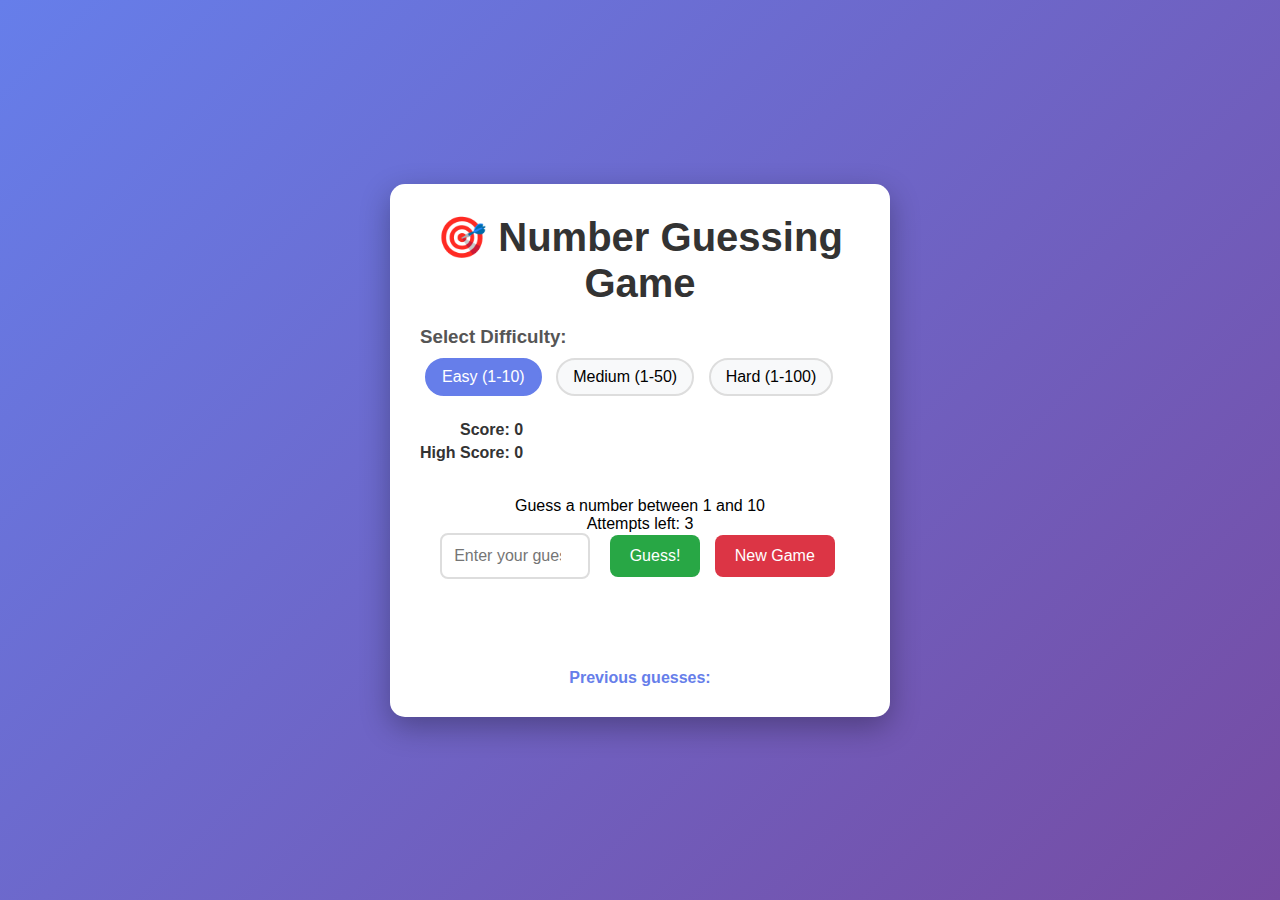
<file: index.html>
<!DOCTYPE html>
<html lang="en">
<head>
    <meta charset="UTF-8">
    <meta name="viewport" content="width=device-width, initial-scale=1.0">
    <title>Number Guessing Game</title>
    <link rel="stylesheet" href="styles.css">
</head>
<body>
    <div class="container">
        <h1>🎯 Number Guessing Game</h1>
        
        <div class="game-controls">
            <div class="difficulty-selector">
                <h3>Select Difficulty:</h3>
                <button id="easy-btn" class="difficulty-btn active">Easy (1-10)</button>
                <button id="medium-btn" class="difficulty-btn">Medium (1-50)</button>
                <button id="hard-btn" class="difficulty-btn">Hard (1-100)</button>
            </div>
            
            <div class="score-display">
                <p>Score: <span id="score">0</span></p>
                <p>High Score: <span id="high-score">0</span></p>
            </div>
        </div>

        <div class="game-area">
            <div id="game-info">
                <p>Guess a number between <span id="range-display">1 and 10</span></p>
                <p>Attempts left: <span id="attempts-left">3</span></p>
            </div>
            
            <div class="input-section">
                <input type="number" id="guess-input" placeholder="Enter your guess" min="1" max="100">
                <button id="guess-btn">Guess!</button>
                <button id="reset-btn">New Game</button>
            </div>
            
            <div id="message" class="message"></div>
            
            <div id="previous-guesses">
                <p>Previous guesses: <span id="guesses-list"></span></p>
            </div>
        </div>
    </div>

    <script src="game.js"></script>
</body>
</html>
</file>
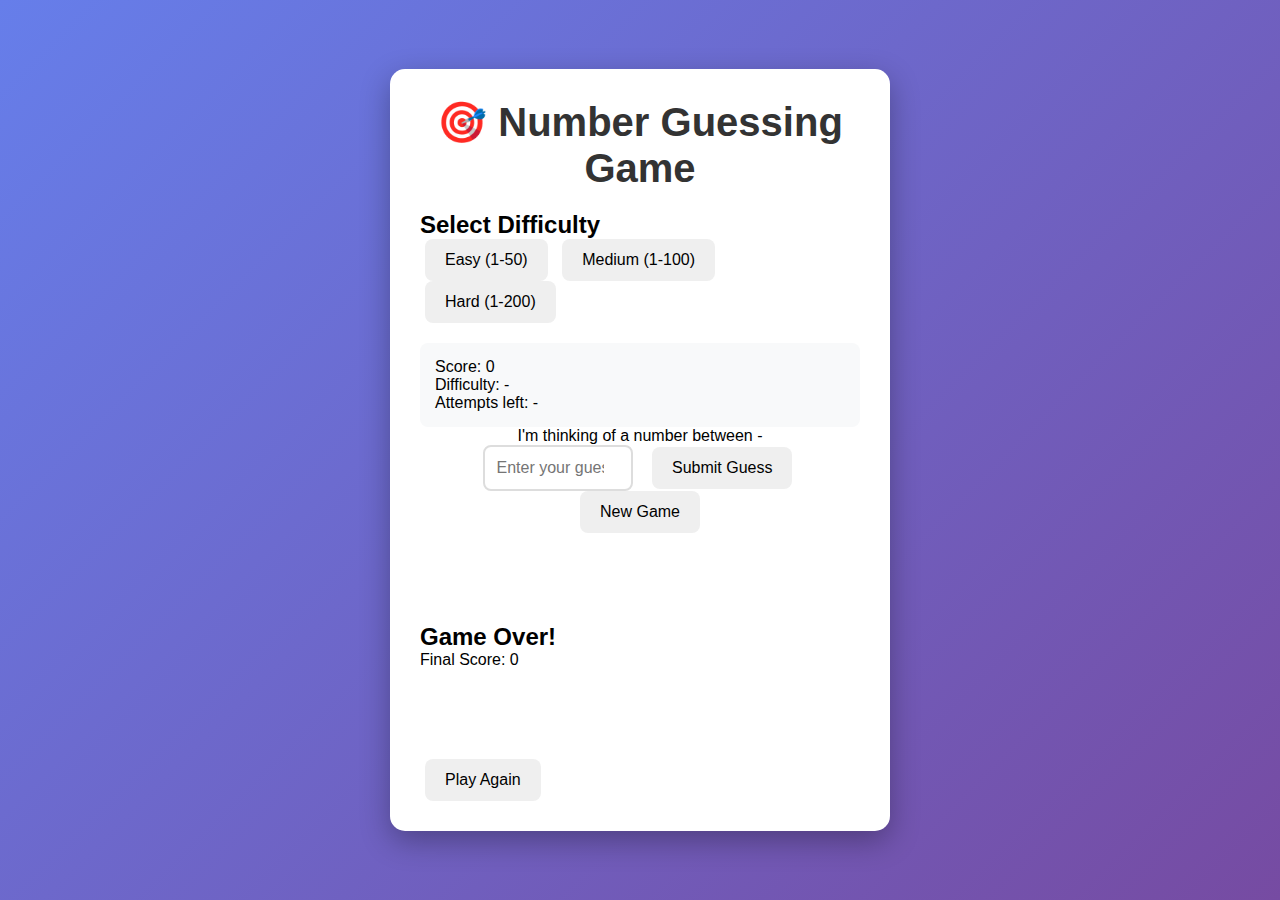
<file: game.html>
<!DOCTYPE html>
<html lang="en">
<head>
    <meta charset="UTF-8">
    <meta name="viewport" content="width=device-width, initial-scale=1.0">
    <title>Number Guessing Game</title>
    <link rel="stylesheet" href="styles.css">
</head>
<body>
    <div class="container">
        <h1>🎯 Number Guessing Game</h1>
        
        <!-- Difficulty Selection -->
        <div id="difficulty-screen" class="screen active">
            <h2>Select Difficulty</h2>
            <div class="difficulty-buttons">
                <button onclick="startGame('easy')" class="btn easy">Easy (1-50)</button>
                <button onclick="startGame('medium')" class="btn medium">Medium (1-100)</button>
                <button onclick="startGame('hard')" class="btn hard">Hard (1-200)</button>
            </div>
        </div>

        <!-- Game Screen -->
        <div id="game-screen" class="screen">
            <div class="game-info">
                <div class="score">Score: <span id="current-score">0</span></div>
                <div class="difficulty">Difficulty: <span id="current-difficulty">-</span></div>
                <div class="attempts">Attempts left: <span id="attempts-left">-</span></div>
            </div>
            
            <div class="game-area">
                <p>I'm thinking of a number between <span id="range-display">-</span></p>
                <input type="number" id="guess-input" placeholder="Enter your guess">
                <button onclick="checkGuess()" class="btn submit">Submit Guess</button>
                <button onclick="resetGame()" class="btn reset">New Game</button>
            </div>
            
            <div id="message" class="message"></div>
            <div id="previous-guesses" class="previous-guesses"></div>
        </div>

        <!-- Game Over Screen -->
        <div id="game-over-screen" class="screen">
            <h2>Game Over!</h2>
            <div class="final-score">Final Score: <span id="final-score">0</span></div>
            <div id="game-result-message" class="message"></div>
            <button onclick="showDifficultyScreen()" class="btn play-again">Play Again</button>
        </div>
    </div>

    <script src="game.js"></script>
</body>
</html>
</file>
<file: styles.css>
* {
    margin: 0;
    padding: 0;
    box-sizing: border-box;
}

body {
    font-family: 'Arial', sans-serif;
    background: linear-gradient(135deg, #667eea 0%, #764ba2 100%);
    min-height: 100vh;
    display: flex;
    justify-content: center;
    align-items: center;
    padding: 20px;
}

.container {
    background: white;
    border-radius: 15px;
    padding: 30px;
    box-shadow: 0 10px 30px rgba(0, 0, 0, 0.3);
    max-width: 500px;
    width: 100%;
}

h1 {
    text-align: center;
    color: #333;
    margin-bottom: 20px;
    font-size: 2.5em;
}

.game-controls {
    display: flex;
    justify-content: space-between;
    align-items: center;
    margin-bottom: 30px;
    flex-wrap: wrap;
    gap: 20px;
}

.difficulty-selector h3 {
    margin-bottom: 10px;
    color: #555;
}

.difficulty-btn {
    padding: 8px 15px;
    margin: 0 5px;
    border: 2px solid #ddd;
    background: #f8f9fa;
    border-radius: 20px;
    cursor: pointer;
    transition: all 0.3s ease;
}

.difficulty-btn.active {
    background: #667eea;
    color: white;
    border-color: #667eea;
}

.difficulty-btn:hover {
    transform: translateY(-2px);
    box-shadow: 0 5px 15px rgba(0, 0, 0, 0.2);
}

.score-display {
    text-align: right;
    font-weight: bold;
    color: #333;
}

.score-display p {
    margin: 5px 0;
}

.game-area {
    text-align: center;
}

.input-section {
    margin-bottom: 20px;
}

#guess-input {
    padding: 12px;
    font-size: 16px;
    border: 2px solid #ddd;
    border-radius: 8px;
    width: 150px;
    margin-right: 10px;
}

#guess-input:focus {
    outline: none;
    border-color: #667eea;
}

button {
    padding: 12px 20px;
    font-size: 16px;
    border: none;
    border-radius: 8px;
    cursor: pointer;
    transition: all 0.3s ease;
    margin: 0 5px;
}

#guess-btn {
    background: #28a745;
    color: white;
}

#guess-btn:hover {
    background: #218838;
    transform: translateY(-2px);
}

#reset-btn {
    background: #dc3545;
    color: white;
}

#reset-btn:hover {
    background: #c82333;
    transform: translateY(-2px);
}

.message {
    padding: 15px;
    margin: 20px 0;
    border-radius: 8px;
    font-weight: bold;
    min-height: 50px;
    display: flex;
    align-items: center;
    justify-content: center;
}

.message.success {
    background: #d4edda;
    color: #155724;
    border: 1px solid #c3e6cb;
}

.message.error {
    background: #f8d7da;
    color: #721c24;
    border: 1px solid #f5c6cb;
}

.message.info {
    background: #d1ecf1;
    color: #0c5460;
    border: 1px solid #bee5eb;
}

.game-info {
    margin-top: 20px;
    padding: 15px;
    background: #f8f9fa;
    border-radius: 8px;
    text-align: left;
}

.game-info p {
    margin: 8px 0;
    color: #555;
}

#previous-guesses {
    font-weight: bold;
    color: #667eea;
}

@media (max-width: 600px) {
    .container {
        padding: 20px;
    }
    
    .game-controls {
        flex-direction: column;
        text-align: center;
    }
    
    .score-display {
        text-align: center;
    }
    
    .input-section {
        display: flex;
        flex-direction: column;
        gap: 10px;
    }
    
    #guess-input {
        width: 100%;
        margin-right: 0;
    }
}
</file>
